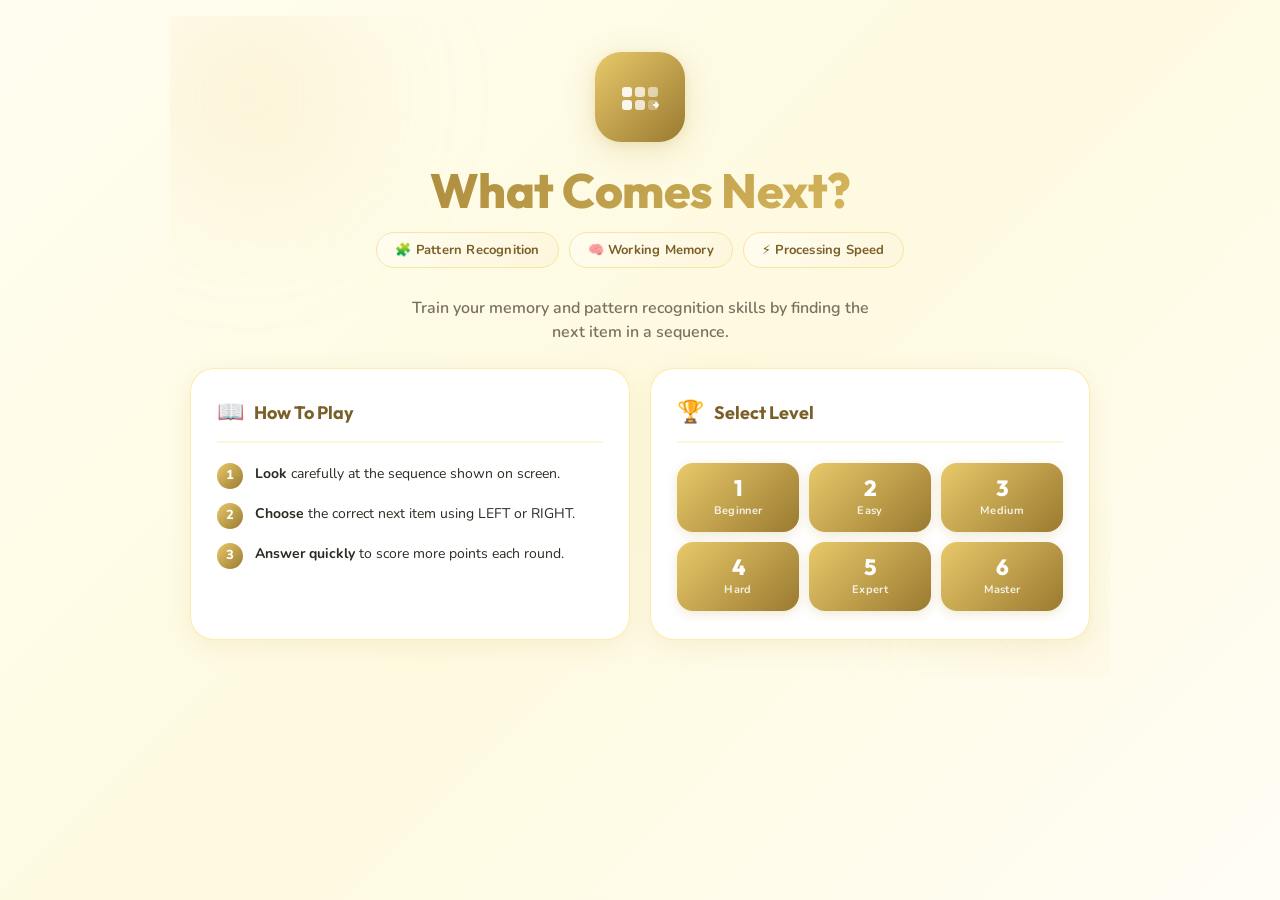
<file: GAME 14/index.html>
<!DOCTYPE html>
<html lang="en">
<head>
    <meta charset="UTF-8">
    <meta name="viewport" content="width=device-width, initial-scale=1.0">
    <title>What Comes Next</title>
    <link rel="preconnect" href="https://fonts.googleapis.com">
    <link rel="preconnect" href="https://fonts.gstatic.com" crossorigin>
    <link href="https://fonts.googleapis.com/css2?family=Nunito:wght@400;600;700;800;900&family=Outfit:wght@400;500;600;700;800&display=swap" rel="stylesheet">
    <link rel="stylesheet" href="style.css">
</head>
<body>

<!-- ===================== MENU SCREEN ===================== -->
<div id="menu-screen">

    <!-- Decorative ambient orbs -->
    <div class="menu-orb menu-orb-1"></div>
    <div class="menu-orb menu-orb-2"></div>

    <div class="menu-inner">

        <!-- Game Icon + Title -->
        <div class="menu-hero">
            <div class="menu-icon-wrap">
                <div class="menu-icon">
                    <svg width="48" height="48" viewBox="0 0 48 48" fill="none" xmlns="http://www.w3.org/2000/svg">
                        <rect x="6"  y="14" width="10" height="10" rx="3" fill="white" fill-opacity="0.9"/>
                        <rect x="19" y="14" width="10" height="10" rx="3" fill="white" fill-opacity="0.75"/>
                        <rect x="32" y="14" width="10" height="10" rx="3" fill="white" fill-opacity="0.55"/>
                        <rect x="6"  y="27" width="10" height="10" rx="3" fill="white" fill-opacity="0.9"/>
                        <rect x="19" y="27" width="10" height="10" rx="3" fill="white" fill-opacity="0.75"/>
                        <rect x="32" y="27" width="10" height="10" rx="3" fill="white" fill-opacity="0.30"/>
                        <path d="M38 32 L42 32 M40 30 L42 32 L40 34" stroke="white" stroke-width="2" stroke-linecap="round" stroke-linejoin="round"/>
                    </svg>
                </div>
            </div>
            <h1 class="game-title-hero">What Comes Next?</h1>

            <!-- Skill / topic tag badges -->
            <div class="game-tags">
                <span class="game-tag">🧩 Pattern Recognition</span>
                <span class="game-tag">🧠 Working Memory</span>
                <span class="game-tag">⚡ Processing Speed</span>
            </div>

            <p class="game-description">Train your memory and pattern recognition skills by finding the next item in a sequence.</p>
        </div>

        <!-- Two-column cards -->
        <div class="menu-cards">

            <!-- How To Play -->
            <div class="menu-card">
                <div class="menu-card-header">
                    <span class="menu-card-icon">📖</span>
                    <h3>How To Play</h3>
                </div>
                <div class="instruction">
                    <span class="step-num">1</span>
                    <span><strong>Look</strong> carefully at the sequence shown on screen.</span>
                </div>
                <div class="instruction" style="margin-top:14px">
                    <span class="step-num">2</span>
                    <span><strong>Choose</strong> the correct next item using LEFT or RIGHT.</span>
                </div>
                <div class="instruction" style="margin-top:14px">
                    <span class="step-num">3</span>
                    <span><strong>Answer quickly</strong> to score more points each round.</span>
                </div>
            </div>

            <!-- Level Selection -->
            <div class="menu-card">
                <div class="menu-card-header">
                    <span class="menu-card-icon">🏆</span>
                    <h3>Select Level</h3>
                </div>
                <div class="levels-grid">
                    <button class="level-button" data-level="0">
                        <span class="level-num">1</span>
                        <span class="level-lbl">Beginner</span>
                    </button>
                    <button class="level-button" data-level="1">
                        <span class="level-num">2</span>
                        <span class="level-lbl">Easy</span>
                    </button>
                    <button class="level-button" data-level="2">
                        <span class="level-num">3</span>
                        <span class="level-lbl">Medium</span>
                    </button>
                    <button class="level-button" data-level="3">
                        <span class="level-num">4</span>
                        <span class="level-lbl">Hard</span>
                    </button>
                    <button class="level-button" data-level="4">
                        <span class="level-num">5</span>
                        <span class="level-lbl">Expert</span>
                    </button>
                    <button class="level-button" data-level="5">
                        <span class="level-num">6</span>
                        <span class="level-lbl">Master</span>
                    </button>
                </div>
            </div>

        </div><!-- /menu-cards -->
    </div><!-- /menu-inner -->
</div><!-- /menu-screen -->


<!-- ===================== GAME SCREEN ===================== -->
<div id="game-screen">

    <!-- Title Strip: game name left, stats right — mirrors Game 16 topbar -->
    <div id="title-strip">
        <h1 id="title">What Comes Next</h1>
        <div id="stats-bar">
            <p id="score">Score: 0</p>
            <p id="question-number">Round: 1/15</p>
        </div>
    </div>

    <div id="game-inner">
        <div id="game-card">

            <!-- Level + Best Score + Mistakes badges -->
            <div id="top-info">
                <p id="level">Level: 1</p>
                <div id="best-score">Best Score: 0</div>
                <p id="mistakes">Mistakes: 0/5</p>
            </div>

            <!-- Timer -->
            <div id="timer-container">
                <div id="timer-bar"></div>
            </div>
            <p id="timer-text"></p>

            <!-- Question -->
            <h2 id="question"></h2>

            <!-- Feedback message -->
            <p id="message"></p>

            <!-- Answer Buttons -->
            <div id="buttons-container">
                <button id="left-button"></button>
                <button id="right-button"></button>
            </div>

            <!-- Cognitive orientation labels -->
            <div id="button-labels">
                <span class="left-label">← LEFT BUTTON (ORANGE)</span>
                <span class="right-label">RIGHT BUTTON (BLUE) →</span>
            </div>

            <!-- End-of-level controls -->
            <div id="end-btn-row">
                <button id="next-level-button">Next Level →</button>
                <button id="restart-button">↺ Restart Game</button>
                <button id="menu-button">☰ Back to Menu</button>
            </div>

            <!-- Final score (populated by JS) -->
            <p id="final-score"></p>

        </div><!-- /game-card -->
    </div><!-- /game-inner -->
</div><!-- /game-screen -->
<audio id="correct-sound" src="correct.mp3"></audio>
<audio id="wrong-sound" src="wrong.mp3"></audio>
<audio id="level-sound" src="levelcomplete.mp3"></audio>
<audio id="gameover-sound" src="gameover.mp3"></audio>

<script src="script.js"></script>
</body>
</html>
</file>
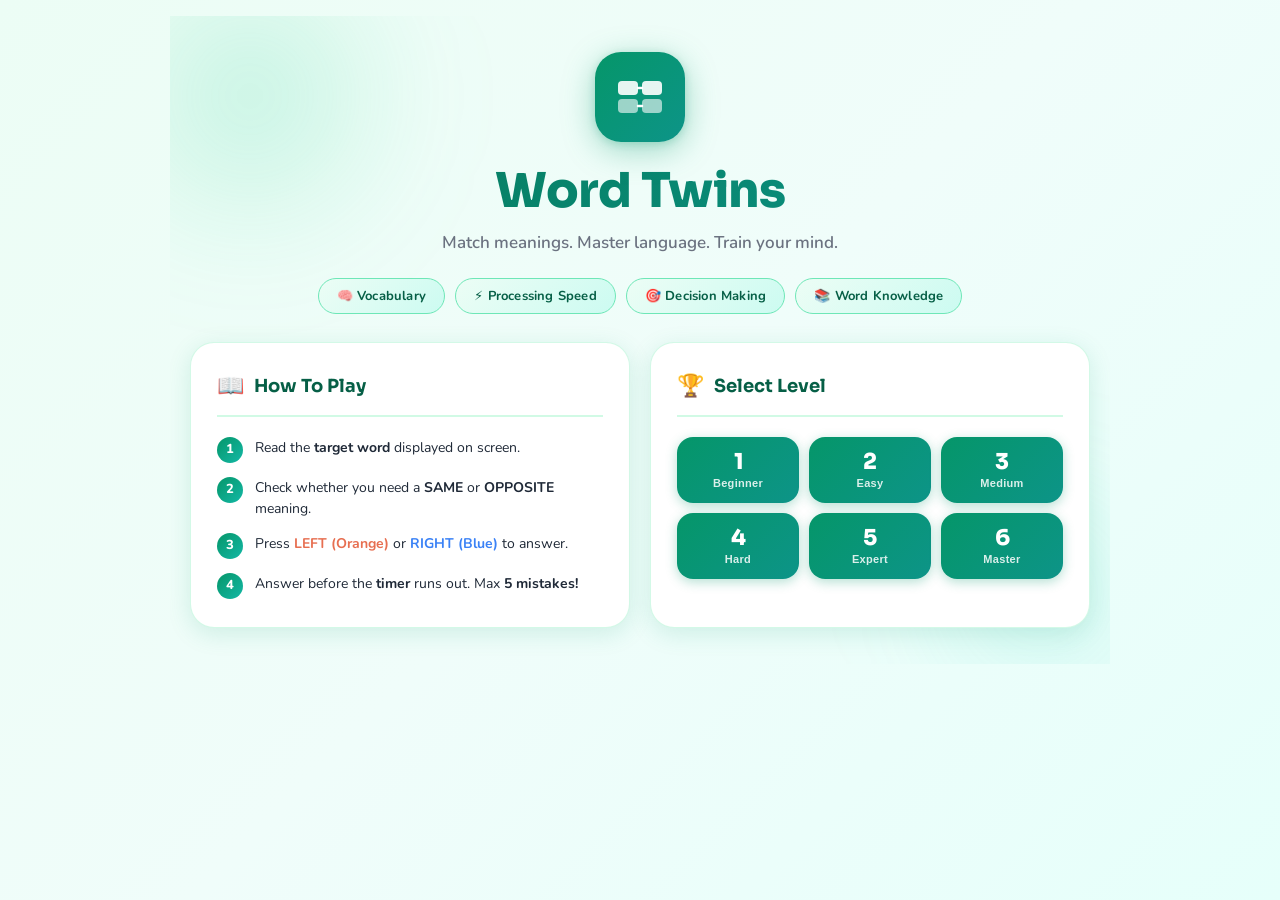
<file: GAME 16/index.html>
<!DOCTYPE html>
<html lang="en">
<head>
    <meta charset="UTF-8">
    <meta name="viewport" content="width=device-width, initial-scale=1.0">
    <title>Word Twins</title>
    <link rel="preconnect" href="https://fonts.googleapis.com">
    <link rel="preconnect" href="https://fonts.gstatic.com" crossorigin>
    <link href="https://fonts.googleapis.com/css2?family=Nunito:wght@400;600;700;800;900&family=Sora:wght@400;600;700;800&display=swap" rel="stylesheet">
    <link rel="stylesheet" href="style.css">
</head>
<body>

<!-- ══════════════════════════════════════════
     MENU SCREEN
══════════════════════════════════════════ -->
<div id="menu-screen">

    <!-- Decorative background orbs -->
    <div class="menu-orb menu-orb-1"></div>
    <div class="menu-orb menu-orb-2"></div>

    <div class="menu-inner">

        <!-- Game Icon + Title -->
        <div class="menu-hero">
            <div class="menu-icon-wrap">
                <div class="menu-icon">
                    <svg width="52" height="52" viewBox="0 0 52 52" fill="none" xmlns="http://www.w3.org/2000/svg">
                        <rect x="4" y="10" width="20" height="14" rx="4" fill="white" fill-opacity="0.9"/>
                        <rect x="28" y="10" width="20" height="14" rx="4" fill="white" fill-opacity="0.9"/>
                        <rect x="4" y="28" width="20" height="14" rx="4" fill="white" fill-opacity="0.6"/>
                        <rect x="28" y="28" width="20" height="14" rx="4" fill="white" fill-opacity="0.6"/>
                        <path d="M24 17 L28 17" stroke="white" stroke-width="2.5" stroke-linecap="round"/>
                        <path d="M24 35 L28 35" stroke="white" stroke-width="2.5" stroke-linecap="round"/>
                    </svg>
                </div>
            </div>
            <h1 id="title">Word Twins</h1>
            <p class="menu-tagline">Match meanings. Master language. Train your mind.</p>
        </div>

        <!-- Cognitive Skill Badges -->
        <div class="skill-badges">
            <span class="skill-badge">🧠 Vocabulary</span>
            <span class="skill-badge">⚡ Processing Speed</span>
            <span class="skill-badge">🎯 Decision Making</span>
            <span class="skill-badge">📚 Word Knowledge</span>
        </div>

        <!-- Two-column cards -->
        <div class="menu-cards">

            <!-- How To Play -->
            <div class="menu-card how-to-card">
                <div class="menu-card-header">
                    <span class="menu-card-icon">📖</span>
                    <h3>How To Play</h3>
                </div>
                <ol class="how-to-list">
                    <li>
                        <span class="step-num">1</span>
                        <span>Read the <strong>target word</strong> displayed on screen.</span>
                    </li>
                    <li>
                        <span class="step-num">2</span>
                        <span>Check whether you need a <strong>SAME</strong> or <strong>OPPOSITE</strong> meaning.</span>
                    </li>
                    <li>
                        <span class="step-num">3</span>
                        <span>Press <strong class="orange-text">LEFT (Orange)</strong> or <strong class="blue-text">RIGHT (Blue)</strong> to answer.</span>
                    </li>
                    <li>
                        <span class="step-num">4</span>
                        <span>Answer before the <strong>timer</strong> runs out. Max <strong>5 mistakes!</strong></span>
                    </li>
                </ol>
            </div>

            <!-- Level Selection -->
            <div class="menu-card level-card">
                <div class="menu-card-header">
                    <span class="menu-card-icon">🏆</span>
                    <h3>Select Level</h3>
                </div>
                <div class="level-grid">
                    <button class="level-button" data-level="0">
                        <span class="level-btn-num">1</span>
                        <span class="level-btn-label">Beginner</span>
                    </button>
                    <button class="level-button" data-level="1">
                        <span class="level-btn-num">2</span>
                        <span class="level-btn-label">Easy</span>
                    </button>
                    <button class="level-button" data-level="2">
                        <span class="level-btn-num">3</span>
                        <span class="level-btn-label">Medium</span>
                    </button>
                    <button class="level-button" data-level="3">
                        <span class="level-btn-num">4</span>
                        <span class="level-btn-label">Hard</span>
                    </button>
                    <button class="level-button" data-level="4">
                        <span class="level-btn-num">5</span>
                        <span class="level-btn-label">Expert</span>
                    </button>
                    <button class="level-button" data-level="5">
                        <span class="level-btn-num">6</span>
                        <span class="level-btn-label">Master</span>
                    </button>
                </div>
            </div>

        </div><!-- /menu-cards -->
    </div><!-- /menu-inner -->
</div><!-- /menu-screen -->


<!-- ══════════════════════════════════════════
     GAME SCREEN
══════════════════════════════════════════ -->
<div id="game-screen">

    <!-- Game Title Bar -->
    <div class="game-topbar">
        <div class="game-title-area">
            <div class="game-logo-dot"></div>
            <h1 id="title">Word Twins</h1>
        </div>
        <div id="stats-bar">
            <div class="stat-chip">
                <span class="stat-label">SCORE</span>
                <span id="score">0</span>
            </div>
            <div class="stat-chip">
                <span class="stat-label">QUESTION</span>
                <span id="question-number">1 / 15</span>
            </div>
        </div>
    </div>

    <!-- Main Game Card -->
    <div id="game-card">

        <!-- Top Info Row -->
        <div id="top-info">
            <p id="level">Level: 1</p>
            <div id="best-score">Best Score: 0</div>
        </div>

        <!-- Mistakes Badge -->
        <p id="mistakes">⚠️ Mistakes: 0 / 5</p>

        <!-- Question Type Badge -->
        <p id="question-type">SAME MEANING AS:</p>

        <!-- Timer -->
        <div id="timer-container">
            <div id="timer-bar"></div>
        </div>
        <p id="timer-text"></p>

        <!-- Target Word -->
        <h2 id="question"></h2>

        <!-- Feedback Message -->
        <p id="message"></p>

        <!-- Answer Buttons -->
        <div id="buttons-container">
            <button id="left-button"></button>
            <button id="right-button"></button>
        </div>

        <!-- Button Labels -->
        <div id="button-labels">
            <span class="left-label">← LEFT BUTTON (ORANGE)</span>
            <span class="right-label">RIGHT BUTTON (BLUE) →</span>
        </div>

        <!-- End-of-level controls (shown by JS) -->
        <button id="next-level-button">Next Level →</button>
        <button id="restart-button">↺ Restart</button>
        <button id="menu-button">☰ Menu</button>

        <!-- Final score panel (populated by JS) -->
        <p id="final-score"></p>

    </div><!-- /game-card -->
</div><!-- /game-screen -->
<audio id="correct-sound" src="correct.mp3"></audio>
<audio id="wrong-sound" src="wrong.mp3"></audio>
<audio id="level-sound" src="levelcomplete.mp3"></audio>
<audio id="gameover-sound" src="gameover.mp3"></audio>

<script src="script.js"></script>
</body>
</html>
</file>
<file: GAME 14/style.css>
/* ═══════════════════════════════════════════════════════
   WHAT COMES NEXT — AMBER / YELLOW COGNITIVE TRAINING THEME
   (structure mirrors Word Twins / Game 16)
   ═══════════════════════════════════════════════════════ */

/* ── Design Tokens — Soft Warm Yellow (elderly-friendly) ── */
:root {
    --am-900: #5c4a1e;
    --am-800: #7a6028;
    --am-700: #9a7a30;
    --am-600: #c9a84c;
    --am-500: #e8c96a;
    --am-400: #f2d97e;
    --am-300: #f7e6a0;
    --am-200: #faefc0;
    --am-100: #fdf6dc;
    --am-50:  #fffdf0;

    --surface:   #ffffff;
    --surface-2: #fffdf0;
    --border:    #f2e4a8;
    --text-head: #4a3b14;
    --text-body: #2d2a22;
    --text-mute: #7a7060;

    --orange:    #e76f51;
    --orange-dk: #c85c40;
    --blue:      #60a5fa;
    --blue-dk:   #3b82f6;

    --radius-sm: 10px;
    --radius-md: 16px;
    --radius-lg: 24px;
    --radius-xl: 32px;

    --shadow-sm: 0 2px 8px rgba(180, 150, 50, 0.08);
    --shadow-md: 0 6px 24px rgba(180, 150, 50, 0.11);
    --shadow-lg: 0 12px 40px rgba(180, 150, 50, 0.14);

    --font-display: 'Outfit', system-ui, sans-serif;
    --font-body:    'Nunito', system-ui, sans-serif;
}

/* ── Reset & Base ── */
*, *::before, *::after { box-sizing: border-box; margin: 0; padding: 0; }

body {
    background: linear-gradient(135deg, #fffdf0 0%, #fefae0 50%, #fffdf5 100%);
    font-family: var(--font-body);
    min-height: 100vh;
    padding: 16px;
    color: var(--text-body);
}


/* ═══════════════════════════════════════════════════════
   MENU SCREEN
   ═══════════════════════════════════════════════════════ */

#menu-screen {
    position: relative;
    max-width: 940px;
    margin: 0 auto;
    overflow: hidden;
}

/* Decorative orbs */
.menu-orb {
    position: absolute;
    border-radius: 50%;
    filter: blur(60px);
    pointer-events: none;
    z-index: 0;
}
.menu-orb-1 {
    width: 320px; height: 320px;
    background: radial-gradient(circle, rgba(232,201,106,0.22) 0%, transparent 70%);
    top: -80px; left: -80px;
}
.menu-orb-2 {
    width: 260px; height: 260px;
    background: radial-gradient(circle, rgba(242,217,126,0.18) 0%, transparent 70%);
    bottom: -60px; right: -60px;
}

.menu-inner {
    position: relative;
    z-index: 1;
}

/* Hero */
.menu-hero {
    text-align: center;
    padding: 36px 20px 24px;
}

.menu-icon-wrap {
    display: flex;
    justify-content: center;
    margin-bottom: 18px;
}

.menu-icon {
    width: 90px; height: 90px;
    background: linear-gradient(135deg, var(--am-500) 0%, var(--am-700) 100%);
    border-radius: 26px;
    display: flex;
    align-items: center;
    justify-content: center;
    box-shadow: 0 8px 32px rgba(180,150,50,0.22), 0 2px 8px rgba(180,150,50,0.12);
}

/* Title inside menu */
#menu-screen .game-title-hero {
    font-family: var(--font-display);
    font-size: 48px;
    font-weight: 800;
    background: linear-gradient(135deg, var(--am-700) 0%, var(--am-500) 100%);
    -webkit-background-clip: text;
    -webkit-text-fill-color: transparent;
    background-clip: text;
    margin-bottom: 10px;
    letter-spacing: -0.5px;
}

.menu-tagline {
    font-size: 17px;
    color: var(--text-mute);
    font-weight: 600;
}

/* Skill / tag badges */
.game-tags {
    display: flex;
    flex-wrap: wrap;
    justify-content: center;
    gap: 10px;
    padding: 0 20px 28px;
    margin-top: 12px;
}

.game-tag {
    background: linear-gradient(135deg, var(--am-50), var(--am-100));
    color: var(--am-800);
    border: 1.5px solid var(--am-300);
    padding: 8px 18px;
    border-radius: 999px;
    font-size: 13px;
    font-weight: 700;
    letter-spacing: 0.2px;
}

.game-description {
    font-size: 16px;
    color: var(--text-mute);
    font-weight: 600;
    max-width: 480px;
    margin: 0 auto;
    line-height: 1.5;
}

/* Menu Cards */
.menu-cards {
    display: grid;
    grid-template-columns: 1fr 1fr;
    gap: 20px;
    padding: 0 20px 36px;
}

.menu-card {
    background: var(--surface);
    border-radius: var(--radius-lg);
    padding: 28px 26px;
    box-shadow: var(--shadow-md);
    border: 1.5px solid rgba(253,230,138,0.7);
    text-align: left;
}

.menu-card-header {
    display: flex;
    align-items: center;
    gap: 10px;
    margin-bottom: 20px;
    padding-bottom: 14px;
    border-bottom: 2px solid var(--am-100);
}

.menu-card-icon {
    font-size: 22px;
}

.menu-card-header h3 {
    font-family: var(--font-display);
    font-size: 18px;
    font-weight: 700;
    color: var(--am-800);
}

/* How To Play — reuse .instructions-card as .menu-card */
.how-to-list {
    list-style: none;
    display: flex;
    flex-direction: column;
    gap: 14px;
}

.how-to-list li {
    display: flex;
    align-items: flex-start;
    gap: 12px;
    font-size: 14px;
    line-height: 1.5;
    color: var(--text-body);
}

/* Instructions as flex rows (original HTML uses .instruction divs) */
.instruction {
    display: flex;
    align-items: flex-start;
    gap: 12px;
    font-size: 14px;
    line-height: 1.5;
    color: var(--text-body);
}

.step-num {
    flex-shrink: 0;
    width: 26px; height: 26px;
    background: linear-gradient(135deg, var(--am-500), var(--am-700));
    color: white;
    border-radius: 50%;
    font-size: 13px;
    font-weight: 800;
    display: flex;
    align-items: center;
    justify-content: center;
}

/* Level Grid */
.level-grid,
.levels-grid {
    display: grid;
    grid-template-columns: repeat(3, 1fr);
    gap: 10px;
}

.level-button {
    display: flex;
    flex-direction: column;
    align-items: center;
    justify-content: center;
    gap: 4px;
    padding: 14px 8px;
    border: none;
    border-radius: var(--radius-md);
    background: linear-gradient(135deg, var(--am-500) 0%, var(--am-700) 100%);
    color: white;
    cursor: pointer;
    transition: transform 0.15s ease, box-shadow 0.15s ease, filter 0.15s ease;
    box-shadow: 0 3px 12px rgba(180,150,50,0.22);
    min-width: unset;
    margin: 0;
    font-family: var(--font-body);
}

.level-button:hover {
    transform: translateY(-3px) scale(1.04);
    box-shadow: 0 8px 24px rgba(180,150,50,0.30);
    filter: brightness(1.08);
}

/* original HTML uses .level-num / .level-lbl */
.level-num,
.level-btn-num {
    font-family: var(--font-display);
    font-size: 22px;
    font-weight: 800;
    line-height: 1;
}

.level-lbl,
.level-btn-label {
    font-size: 11px;
    font-weight: 700;
    opacity: 0.85;
    letter-spacing: 0.3px;
}

/* ── section-label (used in original HTML) ── */
.section-label {
    font-size: 11px;
    font-weight: 800;
    letter-spacing: 1.4px;
    color: var(--am-700);
    text-transform: uppercase;
    margin-bottom: 4px;
}


/* ═══════════════════════════════════════════════════════
   GAME SCREEN
   ═══════════════════════════════════════════════════════ */

#game-screen {
    max-width: 860px;
    margin: 0 auto;
    text-align: center;
}

/* ── Title Strip (top bar) ── */
#title-strip {
    display: flex;
    align-items: center;
    justify-content: space-between;
    margin-bottom: 14px;
    padding: 0 4px;
}

/* game title in the strip */
#title-strip #title {
    font-family: var(--font-display);
    font-size: 26px;
    font-weight: 800;
    background: linear-gradient(135deg, var(--am-700), var(--am-500));
    -webkit-background-clip: text;
    -webkit-text-fill-color: transparent;
    background-clip: text;
    margin: 0;
    display: flex;
    align-items: center;
    gap: 10px;
}

/* yellow dot accent before title */
#title-strip #title::before {
    content: '';
    display: inline-block;
    width: 14px; height: 14px;
    background: linear-gradient(135deg, var(--am-400), var(--am-600));
    border-radius: 50%;
    box-shadow: 0 0 0 4px rgba(245,158,11,0.20);
    flex-shrink: 0;
}

/* Stats Bar */
#stats-bar {
    display: flex;
    gap: 10px;
    align-items: center;
    justify-content: flex-end;
    font-size: 18px;
    font-weight: bold;
    margin-bottom: 0;
}

/* wrap score & round as stat chips */
#stats-bar p,
#score,
#question-number {
    display: flex;
    flex-direction: column;
    align-items: center;
    background: white;
    border: 1.5px solid var(--border);
    border-radius: var(--radius-md);
    padding: 8px 20px;
    box-shadow: var(--shadow-sm);
    min-width: 90px;
    font-family: var(--font-display);
    font-size: 18px;
    font-weight: 800;
    color: var(--text-head);
}

/* Main Game Card */
#game-card {
    background: var(--surface);
    border-radius: var(--radius-xl);
    padding: 22px 26px 20px;
    box-shadow: var(--shadow-lg);
    border: 1.5px solid rgba(253,230,138,0.8);
}

/* Top Info Row */
#top-info {
    display: flex;
    justify-content: space-between;
    align-items: center;
    margin-bottom: 12px;
}

#level {
    background: linear-gradient(135deg, var(--am-50), var(--am-100));
    color: var(--am-800);
    padding: 8px 18px;
    border-radius: 999px;
    font-weight: 800;
    font-size: 14px;
    border: 1.5px solid var(--am-300);
    font-family: var(--font-body);
}

#best-score {
    background: linear-gradient(135deg, var(--am-50), var(--am-100));
    color: var(--am-800);
    padding: 8px 18px;
    border-radius: 999px;
    font-weight: 800;
    font-size: 14px;
    border: 1.5px solid var(--am-300);
}

/* Mistakes */
#mistakes {
    display: inline-block;
    background: linear-gradient(135deg, #fff1f0, #ffe4e6);
    color: #b91c1c;
    padding: 8px 20px;
    border-radius: 999px;
    font-weight: 800;
    font-size: 14px;
    margin-bottom: 12px;
    border: 1.5px solid #fca5a5;
}

/* Timer */
#timer-container {
    width: 100%;
    height: 14px;
    background: #e5e7eb;
    border-radius: 999px;
    overflow: hidden;
    margin-bottom: 8px;
    display: none;
    position: relative;
}

#timer-bar {
    width: 100%;
    height: 100%;
    background: linear-gradient(90deg, var(--am-400), var(--am-600));
    border-radius: 999px;
    transition: background 0.4s ease;
}

#timer-bar.warn   { background: linear-gradient(90deg, #f59e0b, #ea580c); }
#timer-bar.danger { background: linear-gradient(90deg, #ef4444, #f87171); }

#timer-text {
    font-size: 16px;
    font-weight: 800;
    margin-bottom: 10px;
    display: none;
    color: var(--am-700);
}

/* Question */
#question {
    font-family: var(--font-display);
    font-size: 52px;
    font-weight: 800;
    color: var(--text-head);
    margin: 8px 0 10px;
    letter-spacing: -1px;
    line-height: 1.1;
}

/* Feedback Message */
#message {
    min-height: 44px;
    font-size: 18px;
    font-weight: 700;
    padding: 10px 16px;
    margin-bottom: 10px;
    border-radius: var(--radius-md);
    background: var(--surface-2);
    border: 1.5px solid var(--am-100);
    display: flex;
    justify-content: center;
    align-items: center;
    text-align: center;
    color: var(--text-mute);
    transition: background 0.2s ease, border-color 0.2s ease, color 0.2s ease;
}

#message.correct {
    background: linear-gradient(135deg, #f0fdf4, #dcfce7);
    border-color: #86efac;
    color: #15803d;
}
#message.incorrect {
    background: linear-gradient(135deg, #fff7ed, #ffedd5);
    border-color: #fdba74;
    color: #c2410c;
}
#message.timeout {
    background: linear-gradient(135deg, #fefce8, #fef9c3);
    border-color: #fde047;
    color: #a16207;
}

/* Answer Buttons */
#buttons-container {
    display: flex;
    justify-content: space-between;
    gap: 16px;
    margin-top: 12px;
}

#left-button {
    width: 50%;
    min-height: 90px;
    border: none;
    border-radius: var(--radius-lg);
    background: linear-gradient(135deg, #e76f51 0%, #c85c40 100%);
    color: white;
    font-size: 26px;
    font-weight: 800;
    font-family: var(--font-display);
    cursor: pointer;
    box-shadow: 0 5px 20px rgba(231,111,81,0.38);
    transition: transform 0.15s ease, box-shadow 0.15s ease, filter 0.15s ease;
    letter-spacing: -0.5px;
}

#right-button {
    width: 50%;
    min-height: 90px;
    border: none;
    border-radius: var(--radius-lg);
    background: linear-gradient(135deg, #60a5fa 0%, #3b82f6 100%);
    color: white;
    font-size: 26px;
    font-weight: 800;
    font-family: var(--font-display);
    cursor: pointer;
    box-shadow: 0 5px 20px rgba(96,165,250,0.38);
    transition: transform 0.15s ease, box-shadow 0.15s ease, filter 0.15s ease;
    letter-spacing: -0.5px;
}

#left-button:hover {
    transform: translateY(-3px) scale(1.02);
    box-shadow: 0 10px 30px rgba(231,111,81,0.48);
    filter: brightness(1.07);
}
#right-button:hover {
    transform: translateY(-3px) scale(1.02);
    box-shadow: 0 10px 30px rgba(96,165,250,0.48);
    filter: brightness(1.07);
}
#left-button:active  { transform: scale(0.97); }
#right-button:active { transform: scale(0.97); }

/* Button Labels */
#button-labels {
    display: flex;
    justify-content: space-between;
    margin-top: 8px;
    font-size: 12px;
    font-weight: 800;
    letter-spacing: 0.3px;
}

.left-label  { color: #c85c40; }
.right-label { color: #3b82f6; }

/* End-of-level buttons */
#end-btn-row {
    display: flex;
    justify-content: center;
    flex-wrap: wrap;
    gap: 10px;
    margin-top: 12px;
}

#next-level-button,
#restart-button,
#menu-button {
    margin-top: 0;
    margin-right: 0;
    padding: 12px 26px;
    border: none;
    border-radius: var(--radius-md);
    background: linear-gradient(135deg, var(--am-500) 0%, var(--am-700) 100%);
    color: white;
    font-size: 16px;
    font-weight: 800;
    font-family: var(--font-body);
    cursor: pointer;
    box-shadow: 0 4px 14px rgba(180,150,50,0.22);
    transition: transform 0.15s ease, box-shadow 0.15s ease, filter 0.15s ease;
    letter-spacing: 0.2px;
}

#next-level-button:hover,
#restart-button:hover,
#menu-button:hover {
    transform: translateY(-2px);
    box-shadow: 0 8px 22px rgba(180,150,50,0.30);
    filter: brightness(1.08);
}

/* Final Score Panel */
#final-score {
    background: linear-gradient(135deg, var(--am-50), var(--am-100));
    padding: 24px 20px;
    border-radius: var(--radius-lg);
    box-shadow: var(--shadow-md);
    margin-top: 16px;
    font-size: 20px;
    font-weight: 700;
    line-height: 2;
    color: var(--am-900);
    border: 1.5px solid var(--am-200);
    text-align: center;
    font-family: var(--font-display);
}


/* ═══════════════════════════════════════════════════════
   RESPONSIVE
   ═══════════════════════════════════════════════════════ */

@media (max-width: 720px) {
    .menu-cards { grid-template-columns: 1fr; }
    #menu-screen .game-title-hero { font-size: 36px; }
    #question { font-size: 38px; }
}

@media (max-width: 500px) {
    .levels-grid,
    .level-grid { grid-template-columns: repeat(2, 1fr); }
    #title-strip { flex-direction: column; gap: 10px; align-items: flex-start; }
    #stats-bar { justify-content: flex-start; }
}
</file>
<file: GAME 16/style.css>
/* ═══════════════════════════════════════════════════════
   WORD TWINS — EMERALD / TEAL COGNITIVE TRAINING THEME
   ═══════════════════════════════════════════════════════ */

/* ── Design Tokens ── */
:root {
    --em-900: #064e3b;
    --em-800: #065f46;
    --em-700: #047857;
    --em-600: #059669;
    --em-500: #10b981;
    --em-400: #34d399;
    --em-300: #6ee7b7;
    --em-100: #d1fae5;
    --em-50:  #ecfdf5;

    --teal-600: #0d9488;
    --teal-500: #14b8a6;
    --teal-400: #2dd4bf;
    --teal-100: #ccfbf1;

    --surface:   #ffffff;
    --surface-2: #f0fdf4;
    --border:    #a7f3d0;
    --text-head: #064e3b;
    --text-body: #1f2937;
    --text-mute: #6b7280;

    --orange:    #e76f51;
    --orange-dk: #c85c40;
    --blue:      #60a5fa;
    --blue-dk:   #3b82f6;

    --radius-sm: 10px;
    --radius-md: 16px;
    --radius-lg: 24px;
    --radius-xl: 32px;

    --shadow-sm: 0 2px 8px rgba(5, 150, 105, 0.10);
    --shadow-md: 0 6px 24px rgba(5, 150, 105, 0.14);
    --shadow-lg: 0 12px 40px rgba(5, 150, 105, 0.18);

    --font-display: 'Sora', system-ui, sans-serif;
    --font-body:    'Nunito', system-ui, sans-serif;
}

/* ── Reset & Base ── */
*, *::before, *::after { box-sizing: border-box; margin: 0; padding: 0; }

body {
    background: linear-gradient(135deg, #ecfdf5 0%, #f0fdfa 50%, #e6fffa 100%);
    font-family: var(--font-body);
    min-height: 100vh;
    padding: 16px;
    color: var(--text-body);
}


/* ═══════════════════════════════════════════════════════
   MENU SCREEN
   ═══════════════════════════════════════════════════════ */

#menu-screen {
    position: relative;
    max-width: 940px;
    margin: 0 auto;
    overflow: hidden;
}

.menu-orb {
    position: absolute;
    border-radius: 50%;
    filter: blur(60px);
    pointer-events: none;
    z-index: 0;
}
.menu-orb-1 {
    width: 320px; height: 320px;
    background: radial-gradient(circle, rgba(52,211,153,0.28) 0%, transparent 70%);
    top: -80px; left: -80px;
}
.menu-orb-2 {
    width: 260px; height: 260px;
    background: radial-gradient(circle, rgba(45,212,191,0.22) 0%, transparent 70%);
    bottom: -60px; right: -60px;
}

.menu-inner {
    position: relative;
    z-index: 1;
}

/* Hero */
.menu-hero {
    text-align: center;
    padding: 36px 20px 24px;
}

.menu-icon-wrap {
    display: flex;
    justify-content: center;
    margin-bottom: 18px;
}

.menu-icon {
    width: 90px; height: 90px;
    background: linear-gradient(135deg, var(--em-600) 0%, var(--teal-600) 100%);
    border-radius: 26px;
    display: flex;
    align-items: center;
    justify-content: center;
    box-shadow: 0 8px 32px rgba(5,150,105,0.35), 0 2px 8px rgba(5,150,105,0.2);
}

#menu-screen #title {
    font-family: var(--font-display);
    font-size: 48px;
    font-weight: 800;
    background: linear-gradient(135deg, var(--em-700) 0%, var(--teal-600) 100%);
    -webkit-background-clip: text;
    -webkit-text-fill-color: transparent;
    background-clip: text;
    margin-bottom: 10px;
    letter-spacing: -0.5px;
}

.menu-tagline {
    font-size: 17px;
    color: var(--text-mute);
    font-weight: 600;
}

/* Skill Badges */
.skill-badges {
    display: flex;
    flex-wrap: wrap;
    justify-content: center;
    gap: 10px;
    padding: 0 20px 28px;
}

.skill-badge {
    background: linear-gradient(135deg, var(--em-50), var(--teal-100));
    color: var(--em-800);
    border: 1.5px solid var(--em-300);
    padding: 8px 18px;
    border-radius: 999px;
    font-size: 13px;
    font-weight: 700;
    letter-spacing: 0.2px;
}

/* Menu Cards */
.menu-cards {
    display: grid;
    grid-template-columns: 1fr 1fr;
    gap: 20px;
    padding: 0 20px 36px;
}

.menu-card {
    background: var(--surface);
    border-radius: var(--radius-lg);
    padding: 28px 26px;
    box-shadow: var(--shadow-md);
    border: 1.5px solid rgba(167,243,208,0.5);
    text-align: left;
}

.menu-card-header {
    display: flex;
    align-items: center;
    gap: 10px;
    margin-bottom: 20px;
    padding-bottom: 14px;
    border-bottom: 2px solid var(--em-100);
}

.menu-card-icon {
    font-size: 22px;
}

.menu-card-header h3 {
    font-family: var(--font-display);
    font-size: 18px;
    font-weight: 700;
    color: var(--em-800);
}

/* How To Play list */
.how-to-list {
    list-style: none;
    display: flex;
    flex-direction: column;
    gap: 14px;
}

.how-to-list li {
    display: flex;
    align-items: flex-start;
    gap: 12px;
    font-size: 14px;
    line-height: 1.5;
    color: var(--text-body);
}

.step-num {
    flex-shrink: 0;
    width: 26px; height: 26px;
    background: linear-gradient(135deg, var(--em-600), var(--teal-500));
    color: white;
    border-radius: 50%;
    font-size: 13px;
    font-weight: 800;
    display: flex;
    align-items: center;
    justify-content: center;
}

.orange-text { color: var(--orange); }
.blue-text   { color: var(--blue-dk); }

/* Level Grid */
.level-grid {
    display: grid;
    grid-template-columns: repeat(3, 1fr);
    gap: 10px;
}

.level-button {
    display: flex;
    flex-direction: column;
    align-items: center;
    justify-content: center;
    gap: 4px;
    padding: 14px 8px;
    border: none;
    border-radius: var(--radius-md);
    background: linear-gradient(135deg, var(--em-600) 0%, var(--teal-600) 100%);
    color: white;
    cursor: pointer;
    transition: transform 0.15s ease, box-shadow 0.15s ease, filter 0.15s ease;
    box-shadow: 0 3px 12px rgba(5,150,105,0.30);
    min-width: unset;
    margin: 0;
}

.level-button:hover {
    transform: translateY(-3px) scale(1.04);
    box-shadow: 0 8px 24px rgba(5,150,105,0.40);
    filter: brightness(1.08);
}

.level-btn-num {
    font-family: var(--font-display);
    font-size: 22px;
    font-weight: 800;
    line-height: 1;
}

.level-btn-label {
    font-size: 11px;
    font-weight: 700;
    opacity: 0.85;
    letter-spacing: 0.3px;
}


/* ═══════════════════════════════════════════════════════
   GAME SCREEN
   ═══════════════════════════════════════════════════════ */

#game-screen {
    max-width: 860px;
    margin: 0 auto;
    text-align: center;
}

/* Top bar with title + stats */
.game-topbar {
    display: flex;
    align-items: center;
    justify-content: space-between;
    margin-bottom: 14px;
    padding: 0 4px;
}

.game-title-area {
    display: flex;
    align-items: center;
    gap: 10px;
}

.game-logo-dot {
    width: 14px; height: 14px;
    background: linear-gradient(135deg, var(--em-500), var(--teal-500));
    border-radius: 50%;
    box-shadow: 0 0 0 4px rgba(16,185,129,0.2);
}

#game-screen #title {
    font-family: var(--font-display);
    font-size: 26px;
    font-weight: 800;
    background: linear-gradient(135deg, var(--em-700), var(--teal-600));
    -webkit-background-clip: text;
    -webkit-text-fill-color: transparent;
    background-clip: text;
    margin: 0;
}

/* Stats Bar */
#stats-bar {
    display: flex;
    gap: 10px;
    align-items: center;
    justify-content: flex-end;
    font-size: 18px;
    font-weight: bold;
    margin-bottom: 0;
}

.stat-chip {
    display: flex;
    flex-direction: column;
    align-items: center;
    background: white;
    border: 1.5px solid var(--border);
    border-radius: var(--radius-md);
    padding: 8px 20px;
    box-shadow: var(--shadow-sm);
    min-width: 90px;
}

.stat-label {
    font-size: 9px;
    font-weight: 800;
    letter-spacing: 1.2px;
    color: var(--em-600);
    text-transform: uppercase;
    margin-bottom: 2px;
}

.stat-chip span:last-child {
    font-family: var(--font-display);
    font-size: 18px;
    font-weight: 800;
    color: var(--text-head);
}

/* Main Game Card */
#game-card {
    background: var(--surface);
    border-radius: var(--radius-xl);
    padding: 22px 26px 20px;
    box-shadow: var(--shadow-lg);
    border: 1.5px solid rgba(167,243,208,0.6);
}

/* Top Info Row */
#top-info {
    display: flex;
    justify-content: space-between;
    align-items: center;
    margin-bottom: 12px;
}

#level {
    background: linear-gradient(135deg, var(--em-50), var(--teal-100));
    color: var(--em-800);
    padding: 8px 18px;
    border-radius: 999px;
    font-weight: 800;
    font-size: 14px;
    border: 1.5px solid var(--em-300);
    font-family: var(--font-body);
}

#best-score {
    background: linear-gradient(135deg, var(--em-50), var(--teal-100));
    color: var(--em-800);
    padding: 8px 18px;
    border-radius: 999px;
    font-weight: 800;
    font-size: 14px;
    border: 1.5px solid var(--em-300);
}

/* Mistakes */
#mistakes {
    display: inline-block;
    background: linear-gradient(135deg, #fff1f0, #ffe4e6);
    color: #b91c1c;
    padding: 8px 20px;
    border-radius: 999px;
    font-weight: 800;
    font-size: 14px;
    margin-bottom: 12px;
    border: 1.5px solid #fca5a5;
}

/* Question Type Badge */
#question-type {
    display: inline-block;
    background: linear-gradient(135deg, var(--em-600), var(--teal-600));
    color: white;
    padding: 9px 24px;
    border-radius: 999px;
    font-weight: 800;
    font-size: 14px;
    letter-spacing: 0.5px;
    margin-bottom: 12px;
    box-shadow: 0 3px 12px rgba(5,150,105,0.30);
}

/* Target Word */
#question {
    font-family: var(--font-display);
    font-size: 52px;
    font-weight: 800;
    color: var(--text-head);
    margin: 8px 0 10px;
    letter-spacing: -1px;
    line-height: 1.1;
}

/* Feedback Message */
#message {
    min-height: 44px;
    font-size: 18px;
    font-weight: 700;
    padding: 10px 16px;
    margin-bottom: 10px;
    border-radius: var(--radius-md);
    background: var(--surface-2);
    border: 1.5px solid var(--em-100);
    display: flex;
    justify-content: center;
    align-items: center;
    text-align: center;
    color: var(--text-mute);
    transition: background 0.2s ease, border-color 0.2s ease, color 0.2s ease;
}

/* Message state classes (set by JS via inline style or you can add these) */
#message.correct {
    background: linear-gradient(135deg, #f0fdf4, #dcfce7);
    border-color: #86efac;
    color: #15803d;
}
#message.incorrect {
    background: linear-gradient(135deg, #fff7ed, #ffedd5);
    border-color: #fdba74;
    color: #c2410c;
}
#message.timeout {
    background: linear-gradient(135deg, #fefce8, #fef9c3);
    border-color: #fde047;
    color: #a16207;
}

/* ── Timer ── */
#timer-container {
    width: 100%;
    height: 14px;
    background: #e5e7eb;
    border-radius: 999px;
    overflow: hidden;
    margin-bottom: 8px;
    display: none;
    position: relative;
}

#timer-bar {
    width: 100%;
    height: 100%;
    background: linear-gradient(90deg, var(--em-500), var(--teal-400));
    border-radius: 999px;
    transition: background 0.4s ease;
}

/* JS controls width via inline style and can swap colours.
   These helper classes can be toggled by JS if desired: */
#timer-bar.warn  { background: linear-gradient(90deg, #f59e0b, #fbbf24); }
#timer-bar.danger { background: linear-gradient(90deg, #ef4444, #f87171); }

#timer-text {
    font-size: 16px;
    font-weight: 800;
    margin-bottom: 10px;
    display: none;
    color: var(--em-700);
}

/* ── Answer Buttons ── */
#buttons-container {
    display: flex;
    justify-content: space-between;
    gap: 16px;
    margin-top: 12px;
}

#left-button {
    width: 50%;
    min-height: 90px;
    border: none;
    border-radius: var(--radius-lg);
    background: linear-gradient(135deg, #e76f51 0%, #c85c40 100%);
    color: white;
    font-size: 26px;
    font-weight: 800;
    font-family: var(--font-display);
    cursor: pointer;
    box-shadow: 0 5px 20px rgba(231,111,81,0.38);
    transition: transform 0.15s ease, box-shadow 0.15s ease, filter 0.15s ease;
    letter-spacing: -0.5px;
}

#right-button {
    width: 50%;
    min-height: 90px;
    border: none;
    border-radius: var(--radius-lg);
    background: linear-gradient(135deg, #60a5fa 0%, #3b82f6 100%);
    color: white;
    font-size: 26px;
    font-weight: 800;
    font-family: var(--font-display);
    cursor: pointer;
    box-shadow: 0 5px 20px rgba(96,165,250,0.38);
    transition: transform 0.15s ease, box-shadow 0.15s ease, filter 0.15s ease;
    letter-spacing: -0.5px;
}

#left-button:hover {
    transform: translateY(-3px) scale(1.02);
    box-shadow: 0 10px 30px rgba(231,111,81,0.48);
    filter: brightness(1.07);
}

#right-button:hover {
    transform: translateY(-3px) scale(1.02);
    box-shadow: 0 10px 30px rgba(96,165,250,0.48);
    filter: brightness(1.07);
}

#left-button:active  { transform: scale(0.97); }
#right-button:active { transform: scale(0.97); }

/* Button Labels */
#button-labels {
    display: flex;
    justify-content: space-between;
    margin-top: 8px;
    font-size: 12px;
    font-weight: 800;
    letter-spacing: 0.3px;
}

.left-label  { color: #c85c40; }
.right-label { color: #3b82f6; }

/* ── End-of-level / Navigation Buttons ── */
#next-level-button,
#restart-button,
#menu-button {
    margin-top: 12px;
    margin-right: 8px;
    padding: 12px 26px;
    border: none;
    border-radius: var(--radius-md);
    background: linear-gradient(135deg, var(--em-600) 0%, var(--teal-600) 100%);
    color: white;
    font-size: 16px;
    font-weight: 800;
    font-family: var(--font-body);
    cursor: pointer;
    box-shadow: 0 4px 14px rgba(5,150,105,0.30);
    transition: transform 0.15s ease, box-shadow 0.15s ease, filter 0.15s ease;
    letter-spacing: 0.2px;
}

#next-level-button:hover,
#restart-button:hover,
#menu-button:hover {
    transform: translateY(-2px);
    box-shadow: 0 8px 22px rgba(5,150,105,0.40);
    filter: brightness(1.08);
}

/* ── Final Score Panel ── */
#final-score {
    background: linear-gradient(135deg, var(--em-50), var(--teal-100));
    padding: 24px 20px;
    border-radius: var(--radius-lg);
    box-shadow: var(--shadow-md);
    margin-top: 16px;
    font-size: 20px;
    font-weight: 700;
    line-height: 2;
    color: var(--em-900);
    border: 1.5px solid var(--em-200, #a7f3d0);
    text-align: center;
    font-family: var(--font-display);
}


/* ═══════════════════════════════════════════════════════
   RESPONSIVE
   ═══════════════════════════════════════════════════════ */

@media (max-width: 720px) {
    .menu-cards {
        grid-template-columns: 1fr;
    }
    #menu-screen #title { font-size: 36px; }
    #question { font-size: 38px; }
}

@media (max-width: 500px) {
    .level-grid { grid-template-columns: repeat(2, 1fr); }
    .game-topbar { flex-direction: column; gap: 10px; align-items: flex-start; }
    #stats-bar { justify-content: flex-start; }
}
</file>
